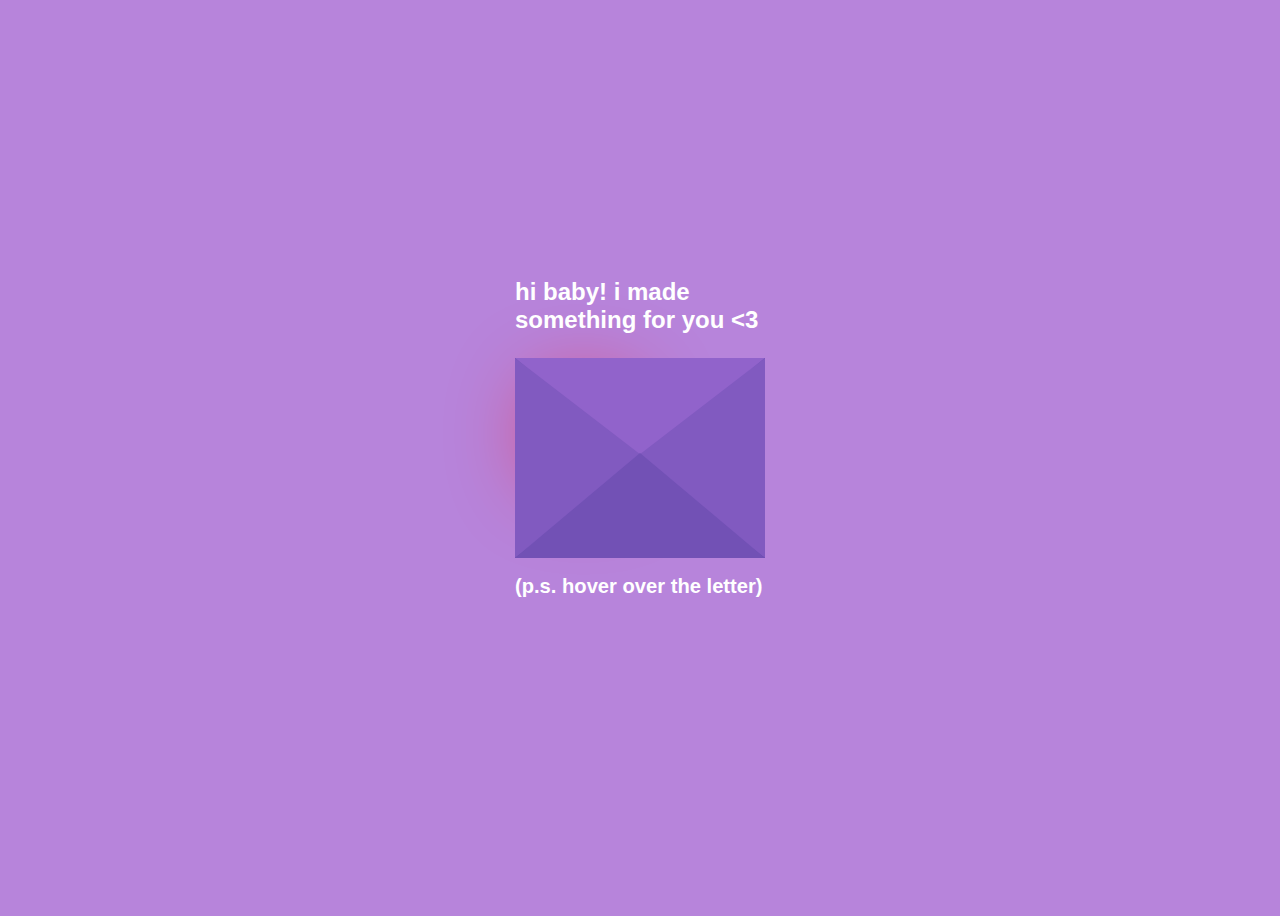
<file: index.html>
<!DOCTYPE html>
<html lang="en">
  <head>
    <meta charset="UTF-8" />
    <meta name="viewport" content="width=device-width, initial-scale=1.0" />
    <title>jaoel's surprise!</title>
    <link rel="stylesheet" href="Style3.css" />
  </head>
  <body>
    <div class="envelope">
      <div class="back"></div>
      <div class="letter">
        <div class="heart"></div>
        <div class="text">
          <p>
            I want to say <br />
            a lot but sometimes <br />
            i can't express it, so i <br />
            made this for you
          </p>
          <a href="new.html">Click here</a>
        </div>
      </div>
      <div class="front"></div>
      <div class="top"></div>
      <div class="shadow"></div>
      <div class="text1">
        <h2>hi baby! i made something for you <3</h2>
      </div>
      <div class="text2">
        <h2>(p.s. hover over the letter)</h2>
    </div>
    </div>
    <script>
      const text = document.querySelector('.text1');
      const envelope = document.querySelector('.envelope');

      envelope.addEventListener('mouseover', function() {
        text.style.transition = 'opacity 1s ease'; // Smooth transition for opacity
        text.style.opacity = '0'; // Fade out the text
      });

      envelope.addEventListener('mouseleave', function() {
      setTimeout(function() {
        text.style.opacity = '1'; // Fade in the text after the envelope animation
      }, 500); // 2.5 seconds for the envelope animation duration
      });
    </script>
  </body>
</html>
</file>
<file: Style3.css>
body {
    display: flex;
    align-items: center;
    justify-content: center;
    height: 100vh;
    background: #b784db;
  }
  .envelope {
    position: relative;
    cursor: pointer;
  }
  
  .back {
    position: relative;
    width: 250px;
    height: 200px;
    background: #6247aa;
  }
  .front {
    position: absolute;
    border-right: 130px solid #815ac0;
    border-top: 100px solid transparent;
    border-bottom: 100px solid transparent;
    height: 0;
    width: 0;
    top: 0;
    left: 120px;
    z-index: 3;
  }
  .front:before {
    content: "";
    position: absolute;
    border-left: 130px solid #815ac0;
    border-top: 100px solid transparent;
    border-bottom: 100px solid transparent;
    height: 0;
    width: 0;
    top: -100px;
    left: -120px;
  }
  .front:after {
    content: "";
    position: absolute;
    border-bottom: 105px solid #7251b5;
    border-left: 125px solid transparent;
    border-right: 125px solid transparent;
    height: 0;
    width: 0;
    top: -5px;
    left: -120px;
  }
  .top {
    position: absolute;
    border-top: 105px solid #9163cb;
    border-left: 125px solid transparent;
    border-right: 125px solid transparent;
    height: 0;
    width: 0;
    top: 0;
    transform-origin: top;
    transition: 2s;
  }
  .envelope:hover .top {
    transform: rotateX(160deg);
  }
  .letter {
    position: absolute;
    background: white;
    width: 230px;
    height: 180px;
    top: 10px;
    left: 10px;
    transition: 0.8s;
    
  }
  .envelope:hover .letter {
    transform: translateY(-150px);
    z-index: 1;
  }

  .text1 {
    position: absolute;
    color: white;
    font-family: sans-serif;
    top: -50%;
    opacity: 1;
    transition: opacity 0.5s ease;
  }

  .text2 {
    position: absolute;
    color: white;
    font-family: sans-serif;
    top: 100%;
    font-size: 84%;
    opacity: 1;
  }

  .text {
    text-align: center;
    font-size: 11px;
    font-family: Arial, Helvetica, sans-serif;
    margin-top: 20px;
    font-weight: bold;
    color: black;
    position: relative;
    top: -20px;
    left: 20px;
  }
  
  /*---heart -----*/
  .heart {
    background-color: red;
    height: 70px;
    width: 70px;
    position: relative;
    top: 20px;
    left: 20px;
    transform: rotate(-45deg);
    box-shadow: -5px 10px 90px red;
    animation: untoldcoding 0.8s linear infinite;
  }
  
  @keyframes untoldcoding {
    0% {
      transform: rotate(-45deg) scale(1.05);
    }
    70% {
      transform: rotate(-45deg) scale(1);
    }
    100% {
      transform: rotate(-45deg) scale(0.8);
    }
  }
  .heart:before {
    content: "";
    position: absolute;
    height: 70px;
    width: 70px;
    background-color: red;
    top: -40px;
    border-radius: 50px;
  }
  .heart:after {
    content: "";
    position: absolute;
    height: 70px;
    width: 70px;
    background-color: red;
    right: -40px;
    border-radius: 50px;
  }
</file>
